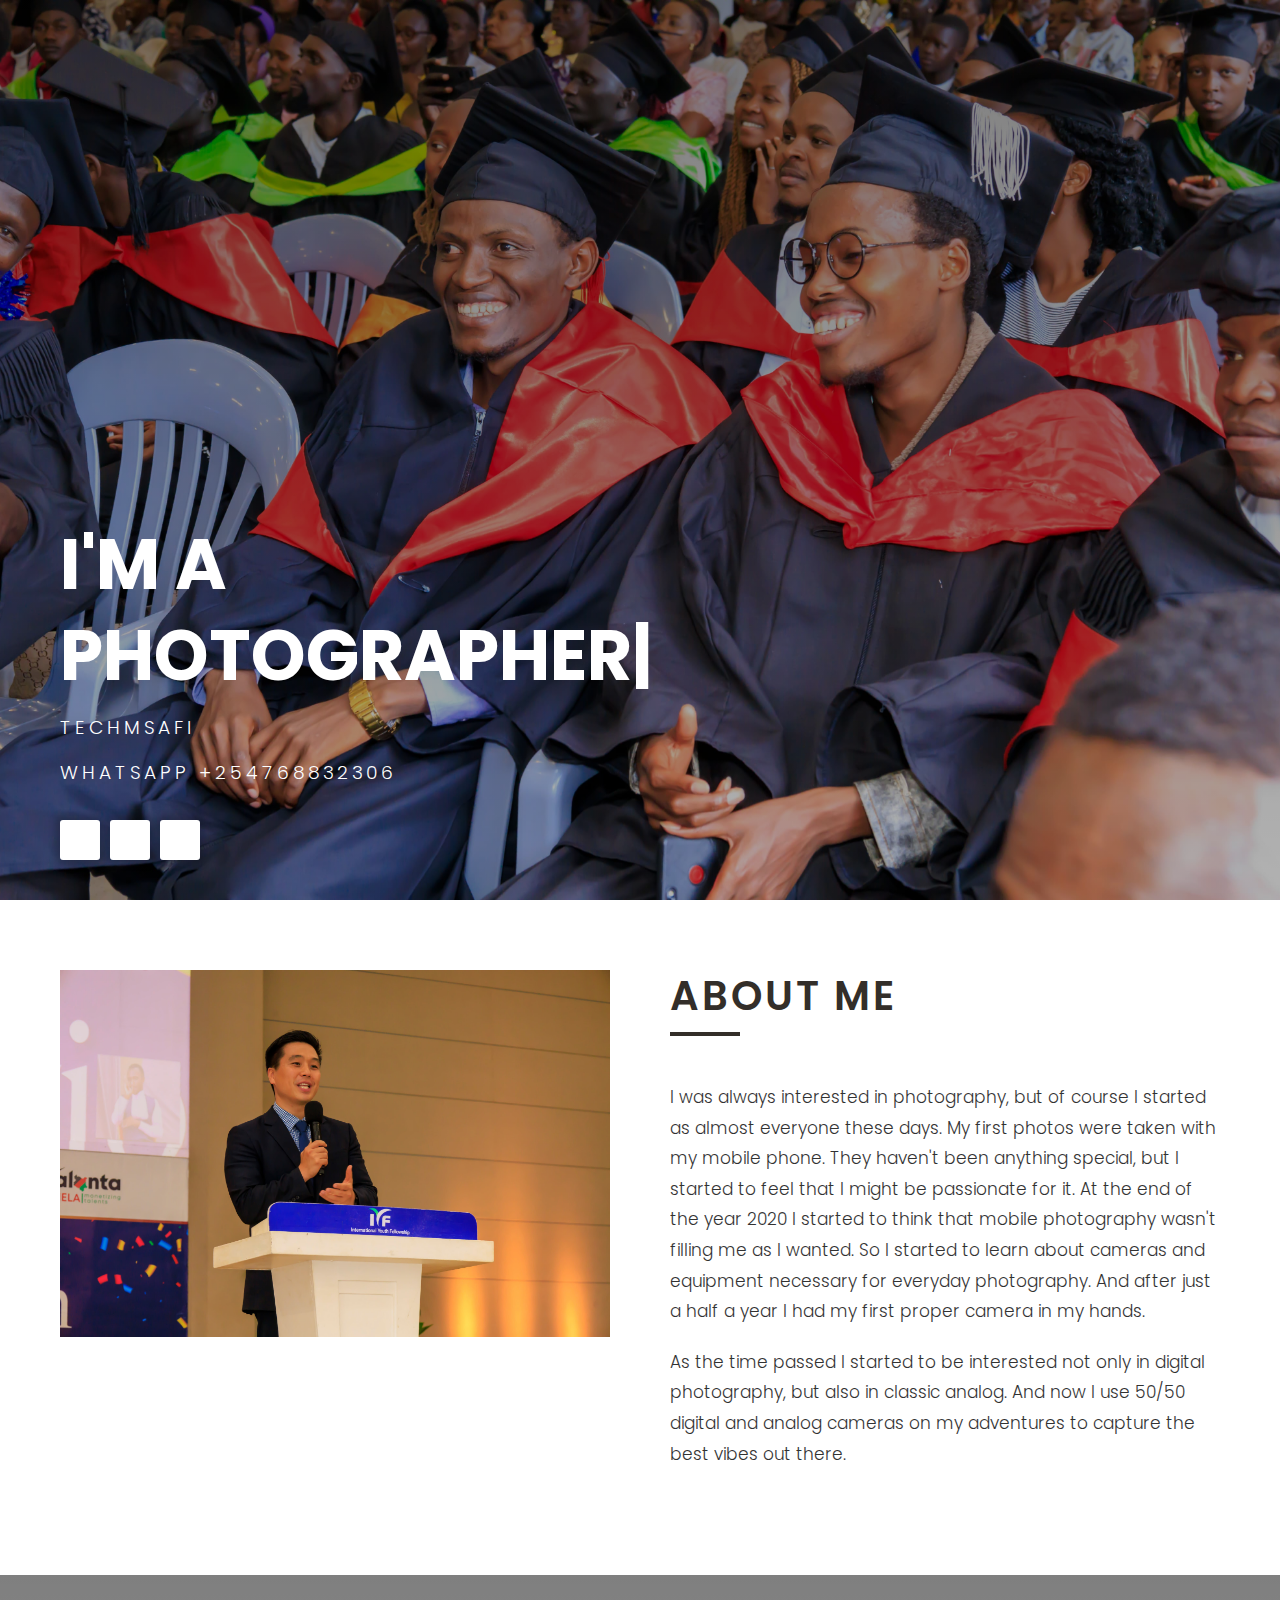
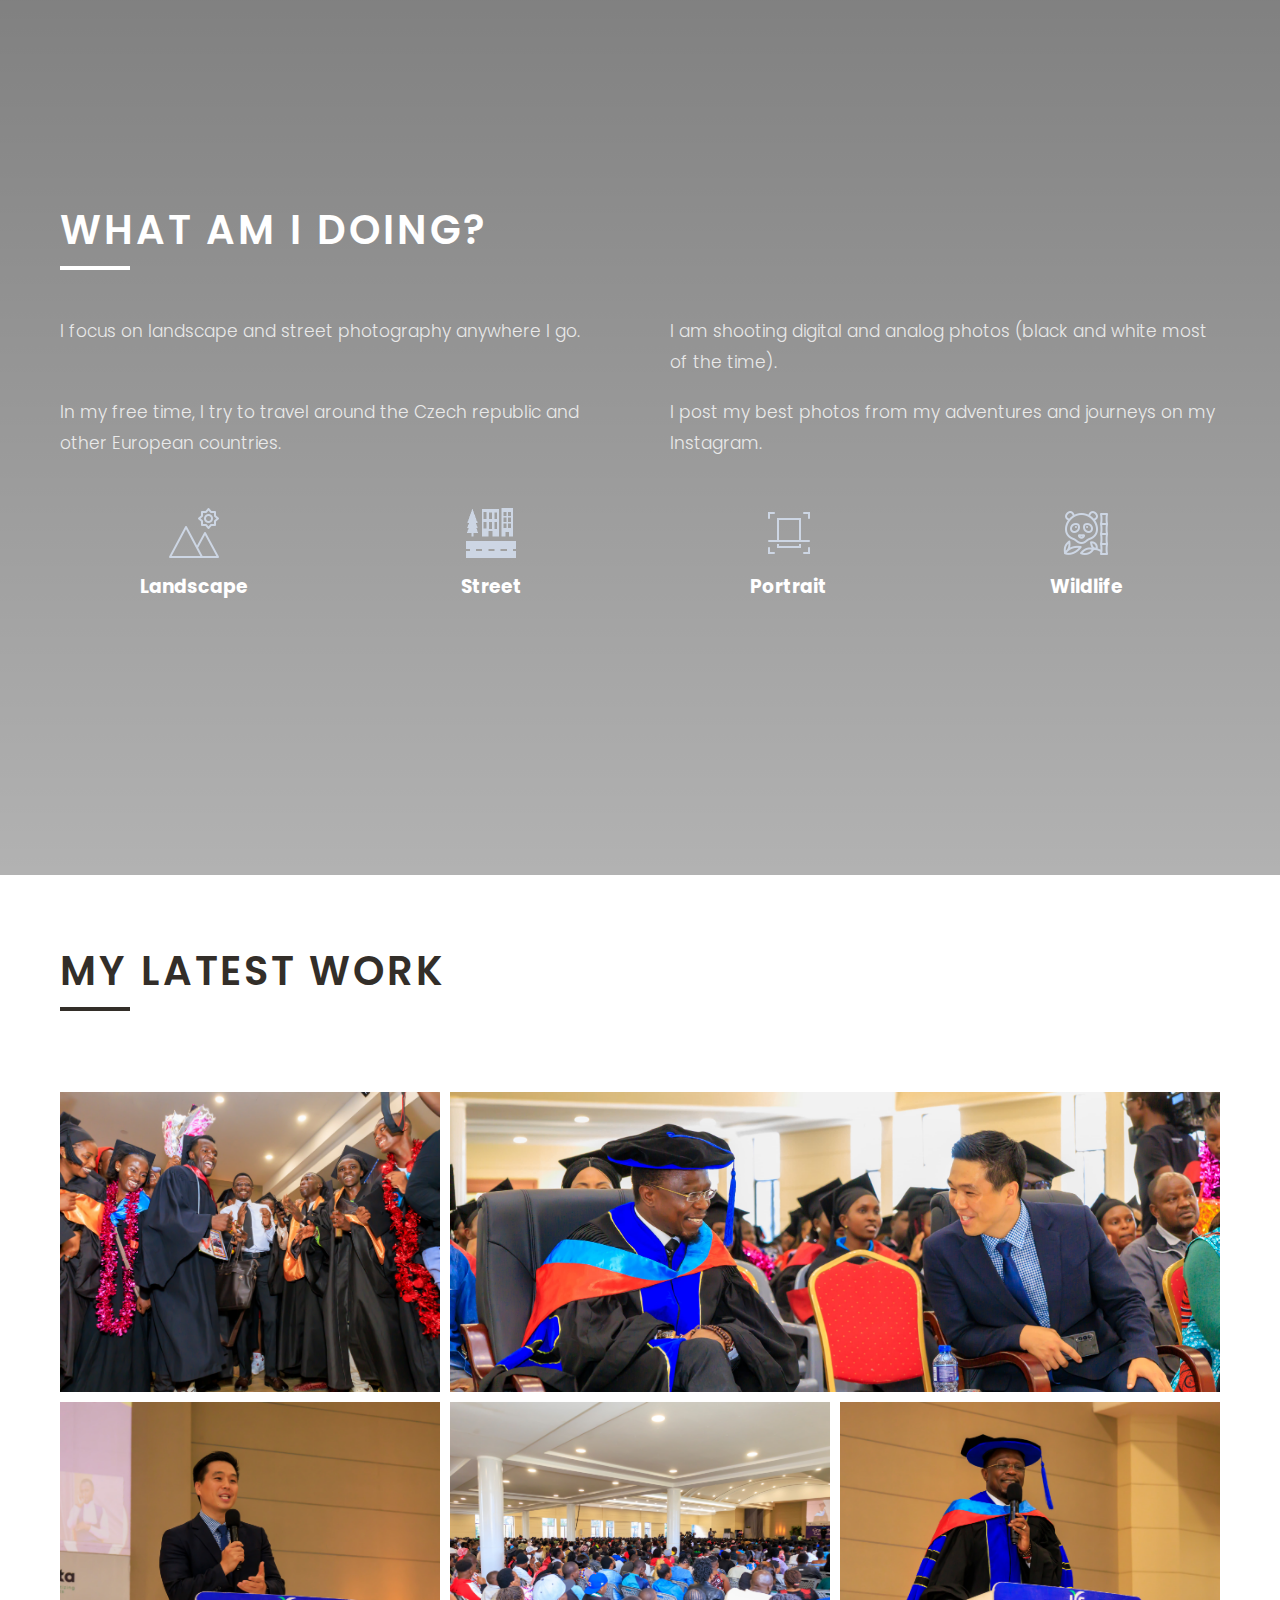
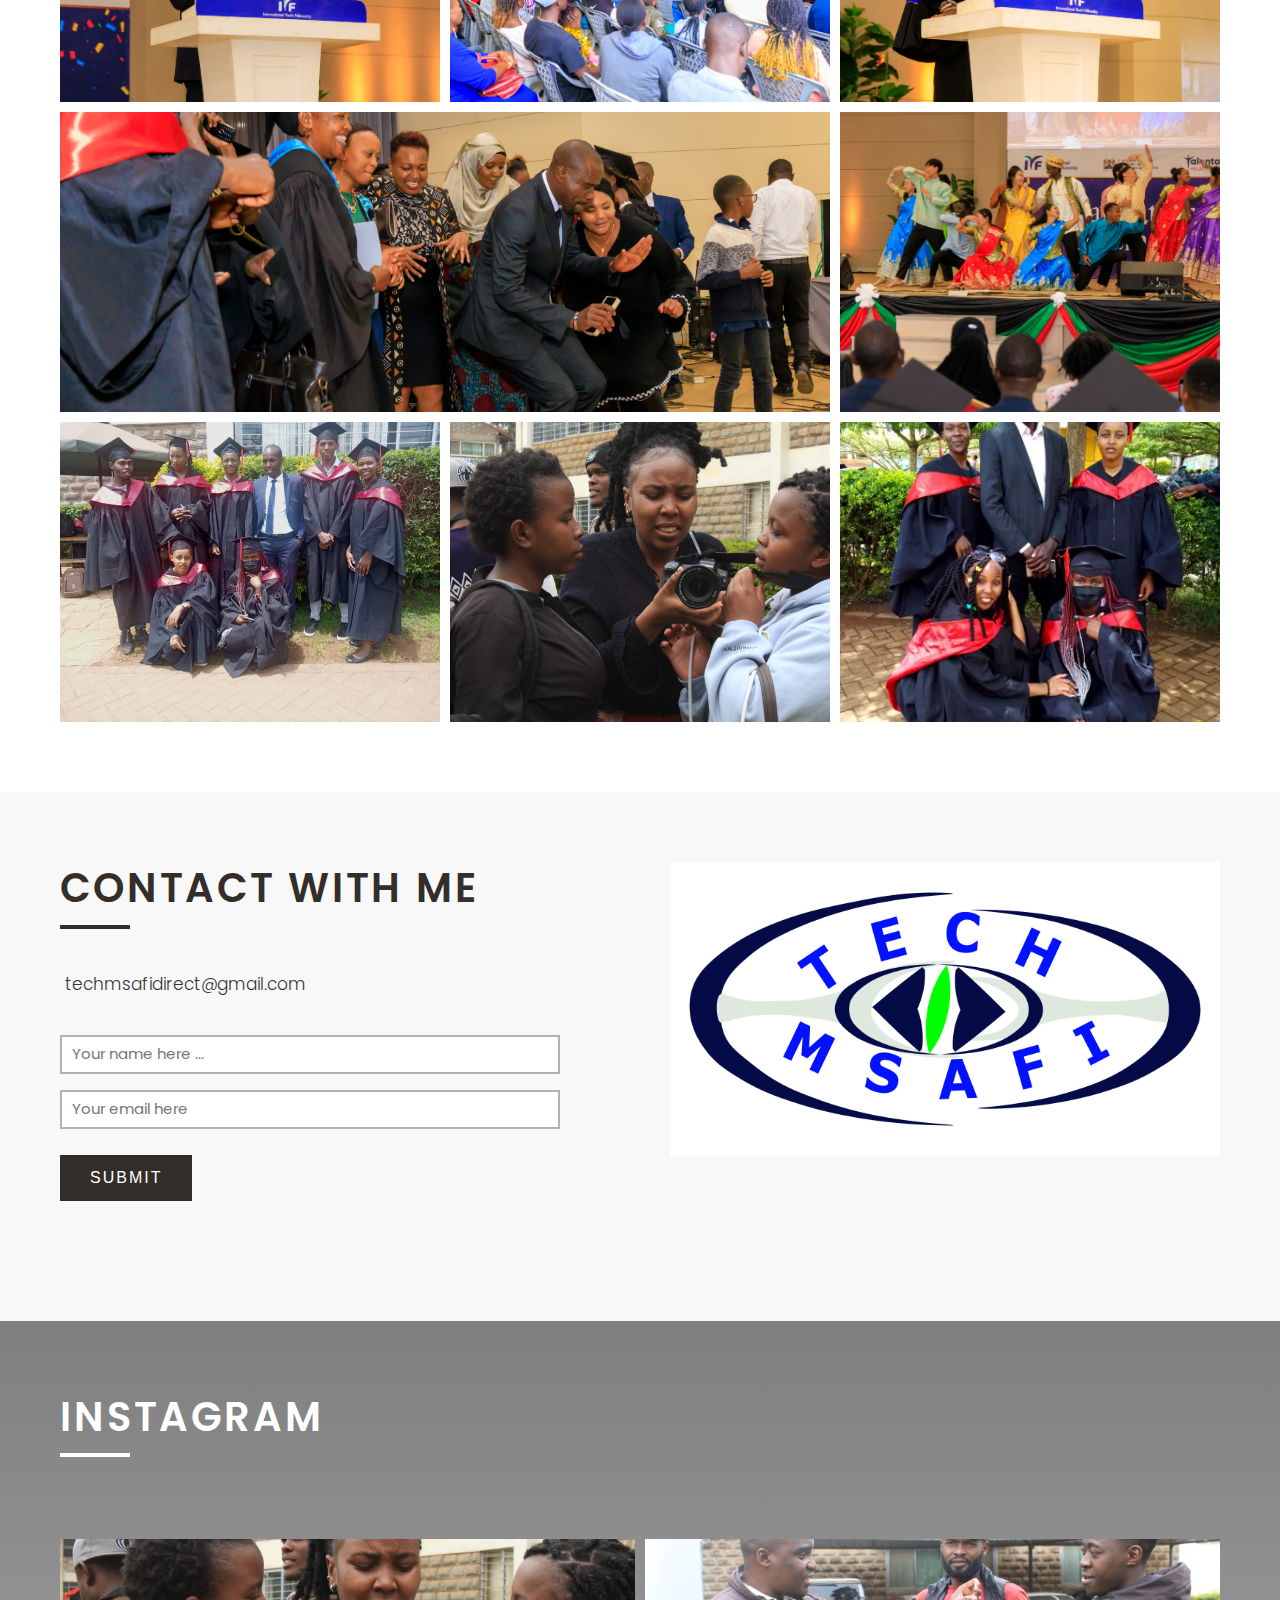
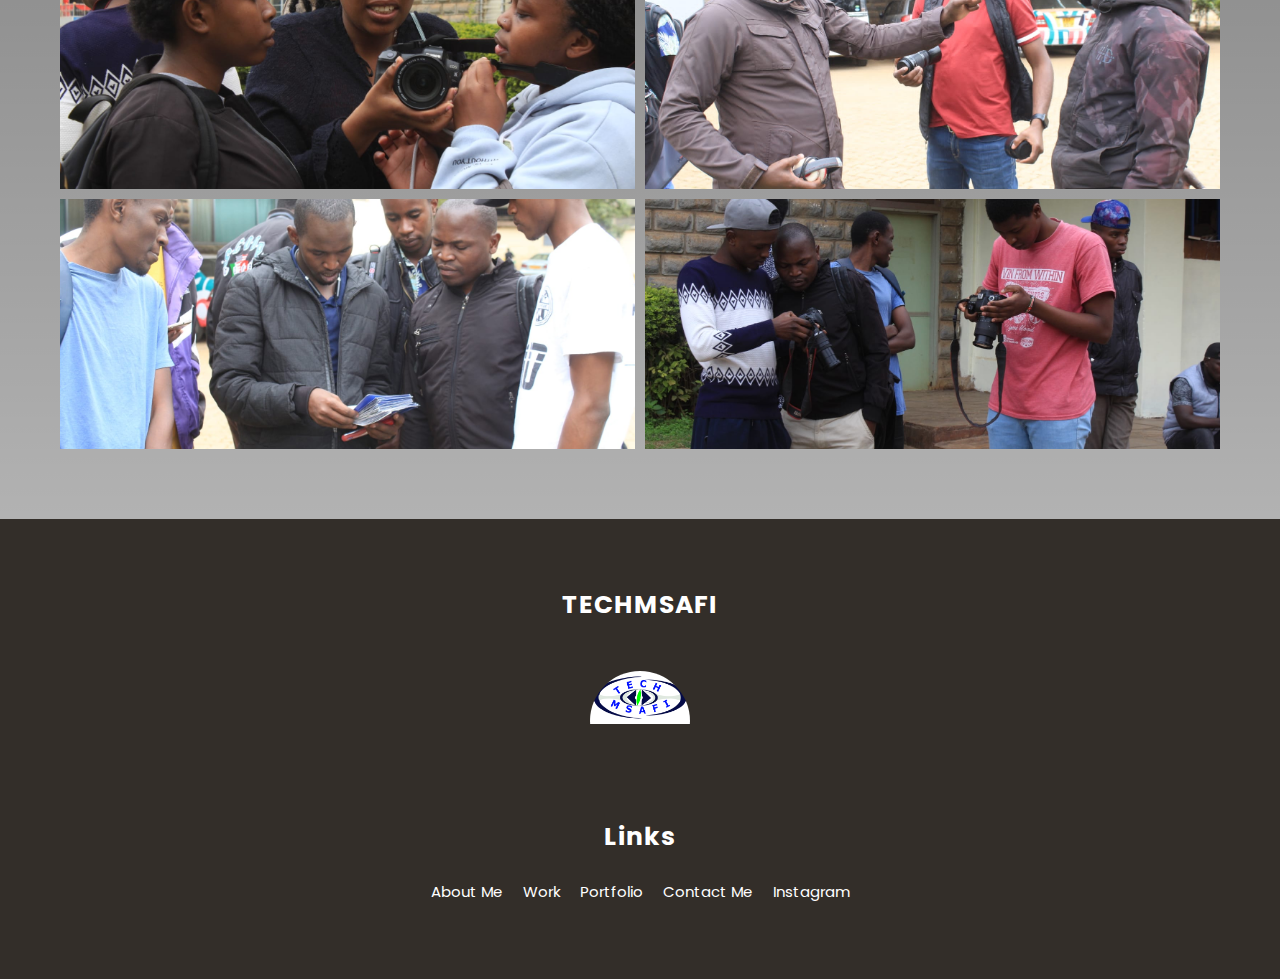
<file: index.html>
<!DOCTYPE html>
<html lang="en">
  <head>
    <meta charset="UTF-8" />
    <meta http-equiv="X-UA-Compatible" content="IE=edge" />
    <meta name="viewport" content="width=device-width, initial-scale=1.0" />
    <title>Techmsafi</title>
    <link
      rel="stylesheet"
      href="https://cdnjs.cloudflare.com/ajax/libs/font-awesome/6.0.0-beta3/css/all.min.css"
      integrity="sha512-Fo3rlrZj/k7ujTnHg4CGR2D7kSs0v4LLanw2qksYuRlEzO+tcaEPQogQ0KaoGN26/zrn20ImR1DfuLWnOo7aBA=="
      crossorigin="anonymous"
      referrerpolicy="no-referrer"
    />
    <link rel="stylesheet" href="style.css" />
  </head>
  <body>
    <!-- header -->
    <header id="header" class="vh-100 flex">
      <div class="container">
        <div class="header-content">
          <h1>
            I'm a <br /><span
              class="typewrite"
              data-loop="yes"
              data-speed="100"
              data-delay="2000"
              data-words='["photographer", "traveler", "aviation lover"]'
            >
            </span>
          </h1>
          <h3>Techmsafi</h3>
          <h3>WhatsApp +254768832306</h3>
          <ul class="social-links">
            <li>
              <a href="https://facebook.com/techmsafi" class="flex">
                <i class="fab fa-facebook"></i>
              </a>
            </li>
            <li>
              <a href="https://youtube.com/c/Techmsafi" class="flex">
                <i class="fab fa-youtube"></i>
              </a>
            </li>
            <li>
              <a href="https://twitter.com/techmsafi" class="flex">
                <i class="fab fa-twitter"></i>
              </a>
            </li>
          </ul>
        </div>
      </div>
    </header>
    <!-- end of header -->
    <!-- main content-->
    <main>
      <section id="about" class="about py-7">
        <div class="container">
          <div class="about-content grid">
            <div class="about-left">
              <img src="images/camera (12).jpg" alt="" />
            </div>
            <div class="about-right">
              <div class="title">
                <h2>About Me</h2>
              </div>
              <p class="lead">
                I was always interested in photography, but of course I started
                as almost everyone these days. My first photos were taken with
                my mobile phone. They haven't been anything special, but I
                started to feel that I might be passionate for it. At the end of
                the year 2020 I started to think that mobile photography wasn't
                filling me as I wanted. So I started to learn about cameras and
                equipment necessary for everyday photography. And after just a
                half a year I had my first proper camera in my hands.
              </p>
              <p class="lead">
                As the time passed I started to be interested not only in
                digital photography, but also in classic analog. And now I use
                50/50 digital and analog cameras on my adventures to capture the
                best vibes out there.
              </p>
              <a href="#work" class="btn-down">
                <i class="fas fa-chevron-down"></i>
              </a>
            </div>
          </div>
        </div>
      </section>
      <!-- end of about section -->
      <!-- work section -->
      <section id="work" class="vh-100 flex">
        <div class="container">
          <div class="work-content">
            <div class="title">
              <h2>what am i doing?</h2>
            </div>
            <ul class="work-top grid">
              <li class="lead">
                <i class="fas fa-dot-circle"></i> I focus on landscape and
                street photography anywhere I go.
              </li>
              <li class="lead">
                <i class="fas fa-dot-circle"></i> I am shooting digital and
                analog photos (black and white most of the time).
              </li>
              <li class="lead">
                <i class="fas fa-dot-circle"></i> In my free time, I try to
                travel around the Czech republic and other European countries.
              </li>
              <li class="lead">
                <i class="fas fa-dot-circle"></i> I post my best photos from my
                adventures and journeys on my Instagram.
              </li>
            </ul>
            <div class="work-bottom grid">
              <div>
                <span class="icon"
                  ><img src="images/landscape-icon.png"
                /></span>
                <h3>Landscape</h3>
              </div>
              <div>
                <span class="icon"><img src="images/street-icon.png" /></span>
                <h3>Street</h3>
              </div>
              <div>
                <span class="icon"><img src="images/portrait-icon.png" /></span>
                <h3>Portrait</h3>
              </div>
              <div>
                <span class="icon"><img src="images/wildlife-icon.png" /></span>
                <h3>Wildlife</h3>
              </div>
            </div>
            <a href="#portfolio" class="btn-down btn-down-white">
              <i class="fas fa-chevron-down"></i>
            </a>
          </div>
        </div>
      </section>
      <!-- end of work section -->
      <!-- portfolio section -->
      <section id="portfolio" class="vh-100 py-7">
        <div class="container">
          <div class="portfolio-content">
            <div class="title">
              <h2>my latest work</h2>
              <a href="#contact" class="btn-down">
                <i class="fas fe-chevron-down"></i>
              </a>
            </div>
            <div class="portfolio-grid grid">
              <div>
                <img src="images/camera (10).jpg" />
              </div>
              <div>
                <img src="images/camera (11).jpg" />
              </div>
              <div>
                <img src="images/camera (12).jpg" />
              </div>
              <div>
                <img src="images/camera (13).jpg" />
              </div>
              <div>
                <img src="images/camera (14).jpg" />
              </div>
              <div>
                <img src="images/camera (15).jpg" />
              </div>
              <div>
                <img src="images/camera (16).jpg" />
              </div>
              <div>
                <img src="images/camera (17).jpg" />
              </div>
              <div>
                <img src="images/camera (19).jpg" />
              </div>
              <div>
                <img src="images/camera (18).jpg" />
              </div>
            </div>
          </div>
        </div>
      </section>
      <!-- end of portfolio section -->
      <!-- contact section -->
      <section id="contact" class="py-7">
        <div class="container">
          <div class="contact-content flex">
            <div class="contact-left">
              <div class="title">
                <h2>contact with me</h2>
              </div>
              <p class="lead">
                <i class="fas fa-envelope"></i> techmsafidirect@gmail.com
              </p>
              <form action="">
                <input
                  type="text"
                  class="form-control"
                  placeholder="Your name here ..."
                />
                <input
                  type="email"
                  class="form-control"
                  placeholder="Your email here"
                />
                <input type="submit" class="btn-submit btn" value="Submit" />
              </form>
            </div>
            <div class="contact-right">
              <img src="images/techmsafi.png" alt="contact image" />
            </div>
          </div>
        </div>
      </section>
      <!-- end of contact section -->
      <!-- instagram section -->
      <section id="insta" class="py-7">
        <div class="container">
          <div class="insta-content">
            <div class="title">
              <h2>instagram</h2>
              <a href="#footer" class="btn-down btn-down-white">
                <i class="fas fa-chevron-down"></i>
              </a>
            </div>
            <div class="insta-grid grid">
              <div>
                <img src="images/camera (19).jpg" />
              </div>
              <div>
                <img src="images/camera (20).jpg" />
              </div>
              <div>
                <img src="images/camera (21).jpg" />
              </div>
              <div>
                <img src="images/camera (22).jpg" />
              </div>
            </div>
          </div>
        </div>
      </section>
      <!-- end of intagram section -->
    </main>
    <!--end of main content-->
    <!-- footer -->
    <footer id="footer" class="py-7">
      <div class="container">
        <div class="footer-content">
          <div>
            <h3>TECHMSAFI</h3>
            <div>
              <img src="images/techmsafi.png" />
            </div>
          </div>
          <div>
            <h3>Links</h3>
            <ul class="flex">
              <li>
                <a href="#about">About Me</a>
              </li>
              <li>
                <a href="#work">Work</a>
              </li>
              <li>
                <a href="#portfolio">Portfolio</a>
              </li>
              <li>
                <a href="#contact">Contact Me</a>
              </li>
              <li>
                <a href="#insta">Instagram</a>
              </li>
            </ul>
          </div>
        </div>
      </div>
    </footer>
    <!-- end of footer -->
    <!-- typewriting js -->
    <script src="typewriting-master/typewriting.js"></script>
  </body>
</html>
</file>
<file: style.css>
@import url('https://fonts.googleapis.com/css2?family=Poppins:wght@300;400;500;600;700&display=swap');

:root{
    --transition: all 300ms ease-in-out;
    --dark-color: #332e29;
    --light-color: #fff;
}

*{
    box-sizing: border-box;
    padding: 0;
    margin: 0;
    outline: 0;
}
html{
    font-size: 10px;
    scroll-behavior: smooth;
}
body{
    font-size: 1.6rem;
    font-family: "poppins", sans-serif;
    line-height: 1.6;
}

button, .btn{
    cursor: pointer;
    border: none;
    background: transparent;
}
ul{
    list-style-type: none;
}
a{
    text-decoration: none;
    color: var(--dark-color);
}
img{
    width: 100%;
    display: block;
}
.container{
    max-width: 1200px;
    margin: 0 auto;
    padding: 0 2rem;
}
.vh-100{
    min-height: 100vh;
}
h1, h2, h3{
    margin-top: 0;
    line-height: 1.3;
    margin-bottom: 2rem;
    color: var(--dark-color);
}
.flex{
    display: flex;
    align-items: center;
    justify-content: center;
}
.py-7{
    padding: 7rem 0;
}
.grid{
    display: grid;
    grid-template-columns: repeat(1, 1fr);
    gap: 1rem;
}
.lead{
    opacity: 0.8;
    padding: 1rem 0;
    font-size: 1.7rem;
    font-weight: 300;
    line-height: 1.8;
}

/* header */
#header{
    background: linear-gradient(rgba(0, 0, 0, 0.5), rgba(0, 0, 0, 0.3)), url(images/camera\ \(5\).jpg) center/
    cover no-repeat fixed;
    justify-content: flex-start;
    align-items: flex-end;
}
#header .container{
    width: 100%;
}
.header-content{
    padding-bottom: 4rem;
}
.header-content h1{
    font-size: 4.5rem;
    margin-bottom: 0;
    text-transform: uppercase;
    color: var(--light-color);
}
.header-content h3{
    color: var(--light-color);
    font-weight: 300;
    letter-spacing: 4px;
    text-transform: uppercase;
    margin-top: 1.5rem;
}
.social-links{
    display: flex;
    margin-top: 3.5rem;
}
.social-links li a{
    width: 40px;
    height: 40px;
    background-color: var(--light-color);
    margin-right: 1rem;
    border-radius: .3rem;
    box-shadow: 0 0 6px 5px rgba(0, 0, 0, 0.2);
    transition: var(--transition);
}
.social-links li a:hover{
    opacity: 0.9;
}

/* about */
.about-left{
    margin-bottom: 4rem;
    height: 480px;
    overflow: hidden;
}
/* button down and title -reusable */
.btn-down{
    font-size: 3rem;
    display: inline-block;
    margin-top: 1rem;
    transition: var(--transition);
}
.btn-down:hover{
    opacity: 0.8;
    transform: translateY(5px);
}
.btn-down-white{
    color: var(--light-color);
}
.title{
    margin-bottom: 5rem;
}
.title h2{
    text-transform: uppercase;
    letter-spacing: 3px;
    font-weight: 600;
    position: relative;
}
.title h2::after{
    position: absolute;
    content: "";
    top: 120%;
    left: 0;
    width: 70px;
    height: 4px;
    background-color: var(--dark-color);
}

/* work */
#work{
    background: linear-gradient(rgba(0, 0, 0, 0.5), rgba(0, 0, 0, 0.3)), url(images/camera\ \(21\).jpg) center/
    cover no-repeat fixed;
    color: var(--light-color);
}
#work .title h2, #work h3{
    color: var(--light-color);
}
#work .title h2::after{
    background: var(--light-color);
}
.work-bottom{
    margin-top: 4rem;
    text-align: center;
}
.work-bottom > div .icon img{
    width: 50px;
    margin: 0 auto 1.7rem auto;
}

/* portfolio */
.portfolio-grid > div{
    transition: var(--transition);
}
.portfolio-grid > div:hover{
    transform: scale(0.9);
}

/* contact */
#contact{
    background-color: rgb(248, 248, 248);
}
.contact-content{
    flex-direction: column;
    align-items: stretch;
}
.contact-left{
    margin-bottom: 5rem;
}
.contact-left .lead{
    padding: 0.5rem;
}
.contact-left form{
    margin-top: 3rem;
}
.contact-left form .form-control{
    display: block;
    margin: 1.6rem 0;
    border: 2px solid rgba(0, 0, 0, 0.3);
    padding: 1rem;
    width: 100%;
}
.contact-left form .form-control::placeholder{
    font-size: 15px;
    font-family: 'poppins', sans-serif;
}
.contact-left .btn-submit{
    padding: 1.4rem 3rem;
    font-family: 'poppins' sans-serif;
    background-color: var(--dark-color);
    color: var(--light-color);
    margin-top: 1rem;
    text-transform: uppercase;
    letter-spacing: 2px;
    font-size: 1.6rem;
    transition: var(--transition);
}
.contact-left .btn-submit:hover{
    background-color: #000;
}

#insta{
    background: linear-gradient(rgba(0, 0, 0, 0.5), rgba(0, 0, 0, 0.3)), url(images/insta-pic.jpg) center/
    cover no-repeat fixed;
    min-height: 65vh;
}
#insta .title h2{
    color: var(--light-color);
}
#insta .title h2::after{
    background-color: var(--light-color);
}
.insta-grid > div{
    height: 400px;
    overflow: hidden;
    transition: var(--transition);
}
.insta-grid > div img{
    height: 100%;
    object-fit: cover;
}
.insta-grid > div:hover{
    transform: scale(0.9);
}

/* footer */
#footer{
    background-color: var(--dark-color);
    color: var(--light-color);
}
.footer-content{
    text-align: center;
}
.footer-content h3{
    color: var(--light-color);
    font-size: 2.5rem;
    letter-spacing: 1px;
}
.footer-content ul{
    flex-direction: column;
}
.footer-content ul li a{
    color: var(--light-color);
    font-size: 1.5rem;
    transition: var(--transition);
}
.footer-content ul li a:hover{
    opacity: 0.7;
}
.footer-content ul li{
    margin: .5rem 1rem;
}
.footer-content > div:first-child{
    margin-bottom: 3rem;
}
.footer-content > div:first-child div{
    width: 100px;
    height: 100px;
    overflow: hidden;
    margin: 5rem auto;
    border-radius: 50%;
}


/* Media Queries */
@media(min-width: 450px){
    .work-bottom{
        grid-template-columns: repeat(2, 1fr);
        column-gap: 3rem;
        row-gap: 0;
    }
}
@media(min-width: 576px){
    .title h2{
        font-size: 4rem; 
    }
    .work-bottom{
        grid-template-columns: repeat(4, 1fr);
    }
    .portfolio-grid{
        grid-template-columns: repeat(2, 1fr);
    }
    .portfolio-grid > div{
        height: 300px;
        overflow: hidden;
    }
    .portfolio-grid > div img{
        height: 100%;
        object-fit: cover;
    }
    .contact-left form .form-control{
        max-width: 500px;
    }
    .footer-content ul{
        flex-direction: row;
    }
}

@media(min-width: 768px){
    .header-content h1{
        font-size: 7rem;
    }
    .about-content, .work-top{
        grid-template-columns: repeat(2, 1fr);
        column-gap: 6rem;
        row-gap: 0;
    }
    .about-left{
        margin-bottom: 0;
    }
    .contact-content{
        flex-direction: row;
    }
    .contact-right{
        padding-left: 3rem;
        width: 50%;
    }
    .contact-left{
        width: 50%;
    }
    .insta-grid{
        grid-template-columns: repeat(2, 1fr);
    }
}

@media(min-width: 992px){
    .insta-grid > div{
        height: 250px;
    }
}
@media(min-width: 1200px){
    .portfolio-grid{
        grid-template-columns: repeat(3, 1fr);
    }
    .portfolio-grid > div:nth-child(2){
        grid-column: 2 / 4;
    }
    .portfolio-grid >div:nth-child(6){
        grid-column: 1 / 3;
    }
}
</file>
